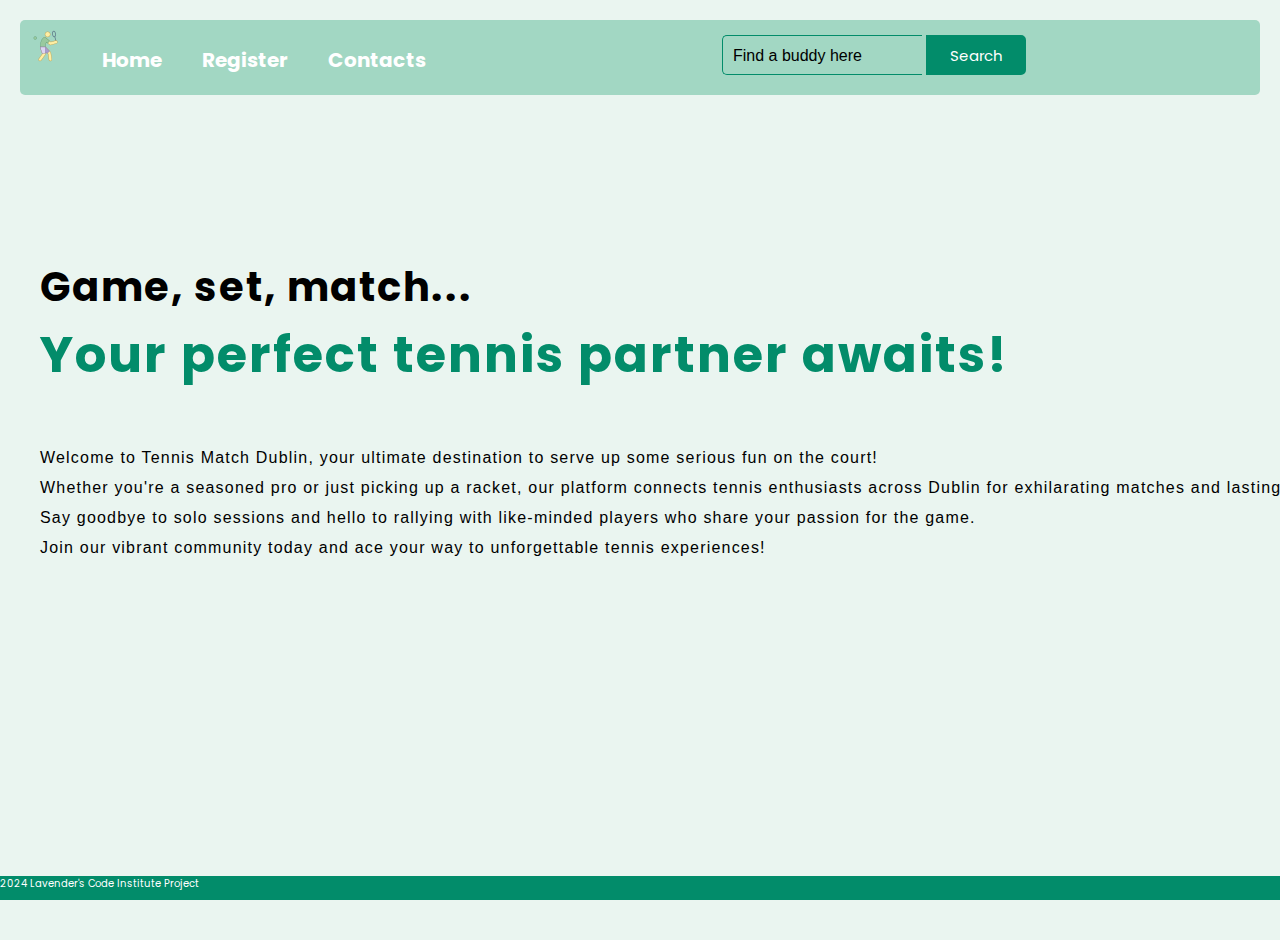
<file: index.html>
<!DOCTYPE html>
<html lang="en">


<head>
   <!-- Meta tags for search engine -->
   <meta name="description" content="Tennis match. Finding tennis buddies in Dublin, Ireland.">
   <meta name="keywords" content="tennis buddy, tennis partner, tennis, ireland, sport, exercise">
   <meta name="viewport" content="width-device-width, initial-scale=1.0">
   <!-- Website title -->
   <title>Tennis Buddy Match | Home</title>


   <!-- Favicons -->
   <link rel="icon" type="image/png" sizes="32x32" href="assets/favicon/favicon32tennisplayer.png">
    <meta charset= "UTF-8" >
       <meta http-equiv="X-UA-Compatible" content="IE=edge">
       <meta name="viewport" content="width=device-width, initial-scale=1.0">
   <!-- Stylesheet -->
   <link rel="stylesheet" href="assets/css/style.css">
</head>


<body>
   <div class="main">
       <div class="navbar">
           <div class="sitelogo"><a href="#"><img src="assets/favicon/favicon32tennisplayer.png" alt = "Atennis player icon"></a>
           </div>


           <!-- The navigation bar menu details -->
           <div class="sitemenu">
               <ul>
                   <li><a href="#">Home</a></li>
                   <li><a href="register.html">Register</a></li>
                   <li><a href="contact.html">Contacts</a></li>
               </ul>
           </div>
           <!-- Search bar on the navigation bar menu-->
           <div class="searchbar">
               <input class="searchoption" type="search" name="search" placeholder="Find a buddy here">
               <button class="btn">Search</button>


           </div>
       </div>
       <!-- A bit of content about what the site is about -->
       <div class="pagecontent">
           <h1> Game, set, match...<br><span>Your perfect tennis partner awaits!</span></h1><br><br>
           <p class="paragraph"> Welcome to Tennis Match Dublin, your ultimate destination to serve up some serious fun
               on the court! <br>
               Whether you're a seasoned pro or just picking up a racket, our platform connects tennis enthusiasts
               across Dublin for exhilarating matches and lasting friendships. <br>
               Say goodbye to solo sessions and hello to rallying with like-minded players who share your passion for
               the game. <br>
               Join our vibrant community today and ace your way to unforgettable tennis experiences!
           </p>

           <!-- Registration and login for the site -->
           <div class="homepageform">
               <h2>Login Details</h2>
               <input type="email" name="email" placeholder="Enter your email address here">
               <input type="password" name="password" placeholder="Enter your password here">
               <button class="loginbtn">Login</button>


               <p class="registerlink">You don't have an account?<br>
                   <a href="register.html">Register</a> for an account here
               </p>


           </div>
       </div>
   </div>
   <footer id="footer">2024 Lavender's Code Institute Project</footer>
</body>


</html>
</file>
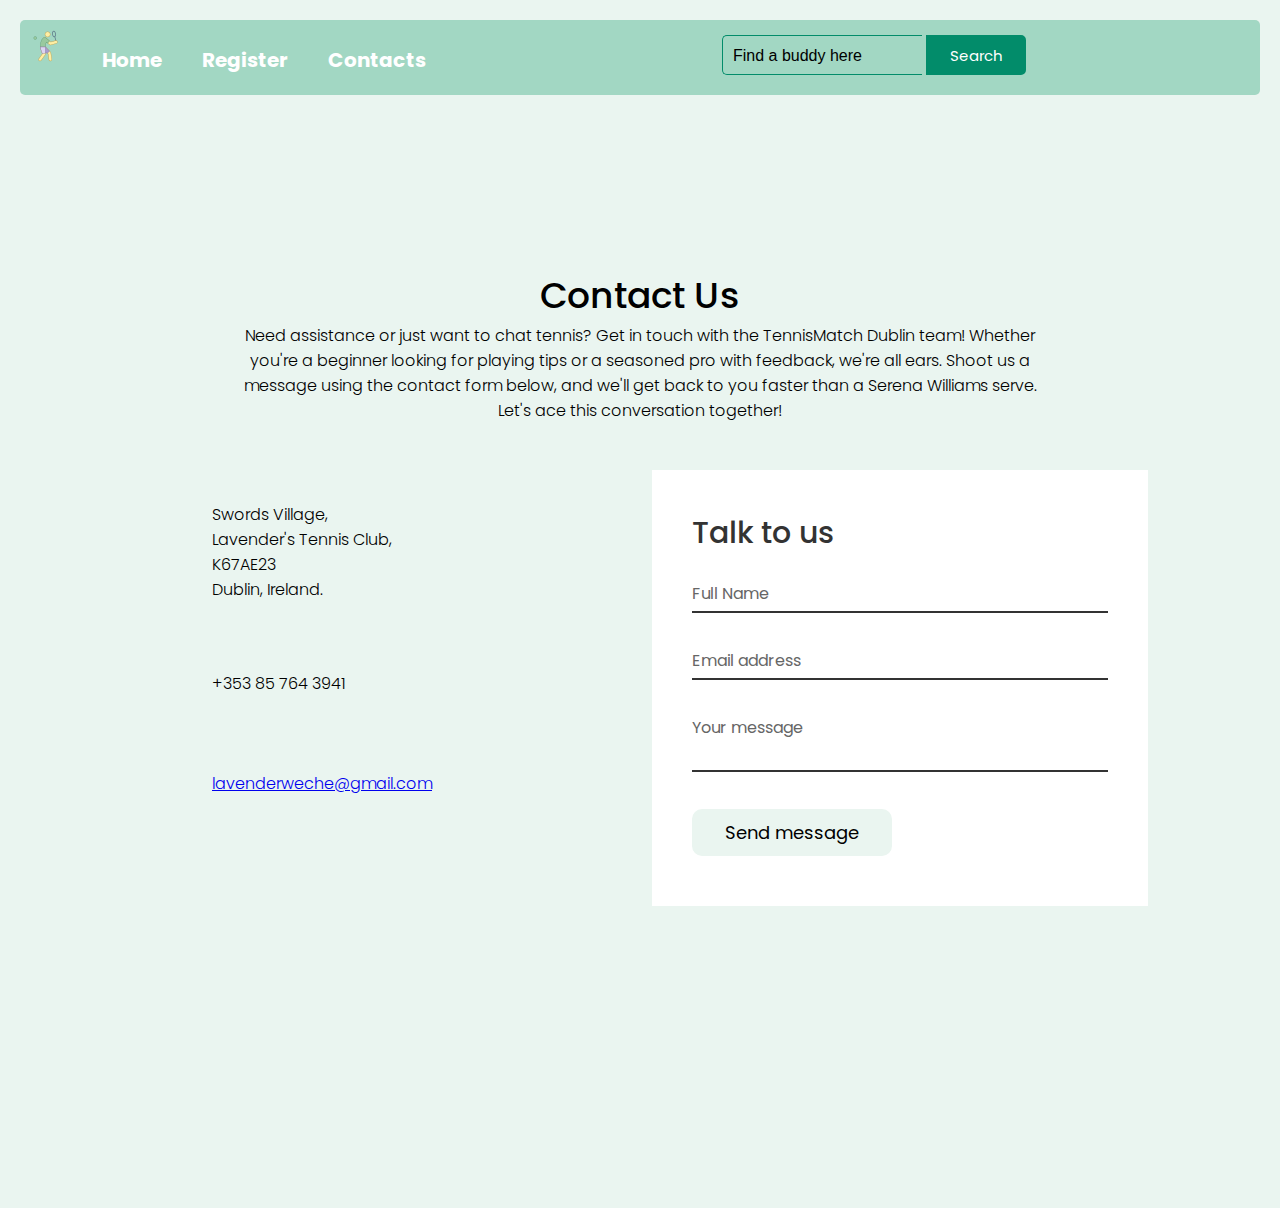
<file: contact.html>
<!DOCTYPE html>
<html lang="en">

<head>
    <!-- Meta tags for seacrch engine -->
    <meta name="description" content="Tennis match. Finding tennis buddies in Dublin, Ireland.">
    <meta name="keywords" content="tennis buddy, tennis partner, tennis, ireland, sport, exercise">
    <meta name="viewport" content="width-device-width, initial-scale=1.0">

    <link rel="stylesheet" href="https://cdnjs.cloudflare.com/ajax/libs/font-awesome/6.5.1/css/all.min.css"
        integrity="sha512-DTOQO9RWCH3ppGqcWaEA1BIZOC6xxalwEsw9c2QQeAIftl+Vegovlnee1c9QX4TctnWMn13TZye+giMm8e2LwA=="
        crossorigin="anonymous" referrerpolicy="no-referrer" />

    <!-- Website title -->
    <title>Tennis Buddy Match | Contact Us</title>

    <!-- Favicons -->
    <link rel="icon" type="image/png" sizes="32x32" href="assets/favicon/favicon32tennisplayer.png">

    <meta charset="UTF-8">
    <meta http-equiv="X-UA-Compatible" content="IE=edge">
    <meta name="viewport" content="width=device-width, initial-scale=1.0">

    <link rel="stylesheet" href="assets/css/style.css">
</head>

<body>
    <div class="main">
        <div class="navbar">
            <div class="sitelogo"><a href="#"><img src="assets/favicon/favicon32tennisplayer.png" alt="A tennis player icon"></a>
            </div>

            <!-- The navigation bar menu details -->
            <div class="sitemenu">
                <ul>
                    <li><a href="index.html">Home</a></li>
                    <li><a href="register.html">Register</a></li>
                    <li><a href="#">Contacts</a></li>
                </ul>
            </div>

            <!-- Search bar on the navigation bar menu-->
            <div class="searchbar">
                <input class="searchoption" type="search" name="search" placeholder="Find a buddy here">
                <button class="btn">Search</button>
            </div>

        </div>

        <section class="contact">
            <div class="contactusdetails">
                <h2>Contact Us</h2>
                <p>
                    Need assistance or just want to chat tennis? Get in touch with the TennisMatch Dublin team!
                    Whether you're a beginner looking for playing tips or a seasoned pro with feedback, we're all
                    ears. Shoot us a message using the contact form below, and we'll get back to you faster than a
                    Serena Williams serve. Let's ace this conversation together!
                </p>
            </div>
            <div class="contactcontainer">
                <div class="contactdetails">
                    <div class="box">
                        <div class="icon"><i class="fa fa-map-pin" aria-hidden="true"></i></div>
                        <div class="text">
                            <h3>Address</h3>
                            <p>Swords Village, <br> Lavender's Tennis Club,<br>K67AE23 <br> Dublin, Ireland.</p>
                        </div>
                    </div>
                    <div class="box">
                        <div class="icon"><i class="fa fa-phone" aria-hidden="true"></i></div>
                        <div class="text">
                            <h3>Phone</h3>
                            <p>+353 85 764 3941</p>
                        </div>
                    </div>
                    <div class="box">
                        <div class="icon"><i class="fa fa-envelope" aria-hidden="true"></i></div>
                        <div class="text">
                            <h3>Email</h3>
                            <p><a href="mailto:lavenderweche@gmail.com">lavenderweche@gmail.com</a></p>
                        </div>
                    </div>

                    <div class="box">
                        <div class="icon"><i class="fa fa-share-square" aria-hidden="true"></i></div>
                    </div>
                </div>
                <div class="contactform">
                    <form>
                        <h2>Talk to us</h2>
                        <div class="inputbox">
                            <input type="text" name="fullname" required="required">
                            <span> Full Name </span>
                        </div>
                        <div class="inputbox">
                            <input type="email" name="email" required="required">
                            <span> Email address </span>
                        </div>
                        <div class="inputbox">
                            <textarea required="required"></textarea>
                            <span> Your message </span>
                        </div>
                        <div class="inputbox">
                            <input type="submit" name="submit" value="Send message">
                        </div>
                    </form>
                </div>
            </div>
        </section>
    
            <!-- Footer -->
    <footer>
        <ul id="social-networks">
            <li>
                <a href="https://www.facebook.com" target="_blank" rel="nofollow"><i class="fa-brands fa-facebook"></i></a>
            </li>
            <li>
                <a href="https://www.instagram.com" target="_blank" rel="nofollow"><i
                        class="fa-brands fa-instagram"></i></a>
            </li>
            <li>
                <a href="https://www.twitter.com" target="_blank" rel="nofollow"><i class="fa-brands fa-x-twitter"></i></a>
            </li>
            <li>
                <a href="https://www.youtube.com" target="_blank" rel="nofollow"><i class="fa-brands fa-youtube"></i></a>
            </li>
        </ul>
    </footer>
</div>
</body>

</html>
</file>
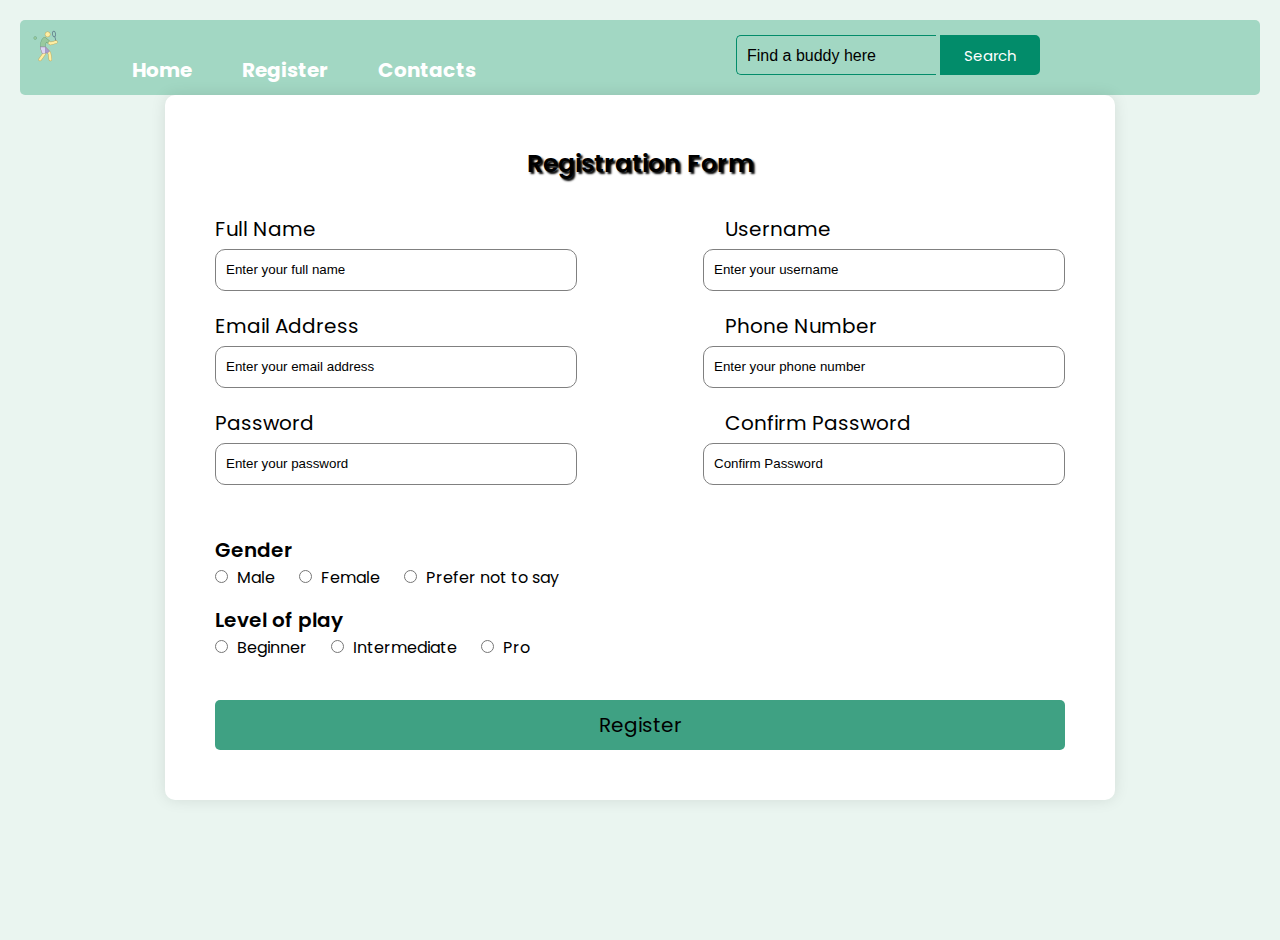
<file: register.html>
<!DOCTYPE html>
<html lang="en">

<head>
    <!-- Meta tags for seacrch engine -->
    <meta name="description" content="Tennis match. Finding tennis buddies in Dublin, Ireland.">
    <meta name="keywords" content="tennis buddy, tennis partner, tennis, ireland, sport, exercise">
    <meta name="viewport" content="width-device-width, initial-scale=1.0">
    <!-- Website page title -->
    <title>Tennis Buddy Match | Registration Details</title>

    <!-- Favicons -->
    <link rel="icon" type="image/png" sizes="32x32" href="assets/favicon/favicon32tennisplayer.png">
    <!-- Stylesheet -->
    <link rel="stylesheet" href="assets/css/style.css">

</head>

<body>
    <div class="main">
        <div class="navbar">
            <div class="sitelogo"><a href="#"><img src="assets/favicon/favicon32tennisplayer.png" alt="A tennis player icon></a>
            </div>

            <!-- The navigation bar menu details -->
            <div class="sitemenu">
                <ul>
                    <li><a href="index.html">Home</a></li>
                    <li><a href="#">Register</a></li>
                    <li><a href="contact.html">Contacts </a></li>
                </ul>
            </div>
            <!-- Search bar on the navigation bar menu-->
            <div class="searchbar">
                <input class="searchoption" type="search" name="search" placeholder="Find a buddy here">
                <button class="btn">Search</button>

            </div>
        </div>
        <!-- Registration form details and input fields-->
        <section class="container">
            <h1 class="formtitle">Registration Form</h1>
            <form action="#">
                <div class="userdetails">
                    <div class="userinputbox">
                        <label for="fullname">Full Name</label>
                        <input type="text" id="fullname" name="fullname" placeholder="Enter your full name">
                    </div>
                    <div class="userinputbox">
                        <label for="username">Username</label>
                        <input type="text" id="username" name="username" placeholder="Enter your username">
                    </div>
                    <div class="userinputbox">
                        <label for="email">Email Address</label>
                        <input type="email" id="email" name="email" placeholder="Enter your email address">
                    </div>
                    <div class="userinputbox">
                        <label for="phonenumber">Phone Number</label>
                        <input type="text" id="phonenumber" name="phonenumber" placeholder="Enter your phone number">
                    </div>
                    <div class="userinputbox">
                        <label for="password">Password</label>
                        <input type="password" id="password" name="password" placeholder="Enter your password">
                    </div>
                    <div class="userinputbox">
                        <label for="confirmpassword">Confirm Password</label>
                        <input type="password" id="confirmpassword" name="password" placeholder="Confirm Password">
                    </div>
                </div>
                <div class="genderoptions">
                    <span class="gendertitle">Gender</span>
                    <div class="gendercategory">
                        <input type="radio" id="male" name="gender">
                        <label for="male">Male</label>
                        <input type="radio" id="female" name="gender">
                        <label for="female">Female</label>
                        <input type="radio" id="other" name="gender">
                        <label for="other">Prefer not to say</label>
                    </div>
                </div>
                <div class="leveloptions">
                    <span class="leveltitle">Level of play</span>
                    <div class="levelcategory">

                        <input type="radio" id="beginner" name="level">
                        <label for="beginner">Beginner</label>
                        <input type="radio" id="intermediate" name="level">
                        <label for="intermediate">Intermediate</label>
                        <input type="radio" id="pro" name="level">
                        <label for="pro">Pro</label>
                    </div>
                </div>
                <div class="submitformbtn">
                    <input type="submit" value="Register">
                </div>
            </form>
        </section>

    </div>
</body>
</html>
</file>
<file: assets/css/style.css>
/* Google poppins font */
@import url('https://fonts.googleapis.com/css2?family=Poppins:wght@300;400&display=swap');


* {
    margin: 0;
    padding: 0;
    font-family: "Poppins", sans-serif;


}


body {
    min-height: 100vh;
    display: flex;
    justify-content: center;
    align-items: center;
    padding: 20px;
    justify-content: center;
    background: #EAF5F0;
}


/*Footer on all pages details */
#footer {
    position: absolute;
    bottom: 0;
    width: 100%;
    height: 1.5rem;
    background: #EAF5F0;
    font-size: x-small;
    align-items: center;
    font-family: "Poppins", sans-serif;
    color: black;
}


/* Main page content */
.main {
    width: 100%;
    background: #EAF5F0;
    background-position: center;
    background-size: cover;
    height: 100vh;
    flex: 1 0 auto;
}


/* Nav bar menu */
.navbar {
    width: 100%;
    height: 75px;
    margin: auto;
    background-color: #EAF5F0;
    border-radius: 5px;
    display: flex;
}


/* Site logo */
.sitelogo a {
    text-decoration: none;
    color: black;
    padding-left: 10px;
    padding-top: 10px;
    float: left;
    font-size: 20px;


}


/* Site menu*/
.sitemenu {
    width: 400px;
    float: left;
    height: 70px;
}


/* Site menu as a list */
ul {
    float: left;
    display: flex;
    justify-content: center;
    align-items: center;
}


ul li {
    list-style: none;
    margin-left: 40px;
    margin-top: 25px;
    font-size: 20px;
}


ul li a {
    transition: 0.5s ease-in-out;
    text-decoration: none;
    color: black;
    font-weight: bold;
}


ul li a:hover {
    color: #028c6a;
}


/* Navigation bar search bar */
.searchbar {
    width: 350px;
    float: left;
    margin-left: 260px;
}


.searchoption {


    width: 200px;
    height: 40px;
    background: transparent;
    border: 1px solid #028c6a;
    border-right: none;
    margin-top: 15px;
    color: black;
    font-size: 16px;
    padding: 10px;
    border-bottom-left-radius: 5px;
    border-top-left-radius: 5px;
}


/* Navigation search bar button */
.btn {
    height: 40px;
    width: 100px;
    font-size: 15px;
    background: #028c6a;
    border: 3px solid #028c6a;
    margin-top: 15px;
    color: black;
    border-bottom-right-radius: 5px;
    border-top-right-radius: 5px;


}


.btn:focus {
    outline: none
}


.searchoption:focus {
    outline: none;
}


/* Main page content paragraphs */
.pagecontent {
    width: 1800px;
    height: auto;
    margin: auto;
    color: black;
    position: relative;
}


.pagecontent .paragraph {
    padding-left: 20px;
    padding-bottom: 25px;
    font-family: Arial;
    letter-spacing: 1.2px;
    line-height: 30px;
}


.pagecontent h1 {
    font-size: 40px;
    padding-left: 20px;
    margin-top: 9%;
    letter-spacing: 2px;
}


.pagecontent .btncontent {
    width: 210px;
    height: 50px;
    background: #EAF5F0;
    border: none;
    font-size: 16px;
    margin-bottom: 10px;
    margin-left: 20px;
    border-radius: 10px;
    cursor: pointer;
}


.pagecontent .btncontent a {
    text-decoration: none;
    color: white;
    transition: 0.4s ease;
    border-color: white;
    font-family: Arial;
    font-weight: bold;
}


.btncontent:hover {
    background-color: #92cfba;


}


.pagecontent span {
    color: #EAF5F0;
    font-size: 50px;
}


/* Main page content registration and login form */
.homepageform {
    width: 250px;
    height: 380px;
    background: #EAF5F0;
    position: absolute;
    top: -20px;
    left: 1450px;
    border-radius: 10px;
    padding: 25px;
}


.loginbtn {
    width: 240px;
    height: 50px;
    background: #EAF5F0;
    border: none;
    border-radius: 10px;
    margin-top: 30px;
    font-size: 16px;
    cursor: pointer;
    color: white;
}


.loginbtn:hover {
    background: white;
    color: #028c6a;
}


.loginbtn a {
    text-decoration: none;
    color: white;
    font-weight: bold;
}


.homepageform h2 {
    width: 220px;
    font-family: Arial;
    text-align: center;
    color: black;
    font-size: 20px;
    border-radius: 10px;
    margin: 2px;
    padding: 8px;
}


.homepageform input {
    width: 240px;
    height: 36px;
    background: transparent;
    border-bottom: 1px solid #EAF5F0;
    border-top: none;
    border-right: none;
    border-left: none;
    color: black;
    font-size: 14px;
    letter-spacing: 1px;
    margin-top: 30px;
    font-family: Arial;
}


.homepageform .registerlink {
    font-family: Arial;
    font-size: 15px;
    padding-top: 20px;
    text-align: center;
}


.homepageform .link a {
    text-decoration: none;
    color: #EAF5F0;
}


.homepageform input:focus {
    outline: none;
}


::placeholder {
    color: black;
    font-family: Arial;
}


footer {
    background-color: lavender;
}


/* The form container and controls styling */
.container {
    position: relative;
    max-width: 700px;
    width: 100%;
    background: white;
    padding: 50px;
    margin: auto;
    border-radius: 10px;
    box-shadow: 0 0 15px rgba(0, 0, 0, 0.1);
    justify-content: center;
}


.formtitle {
    font-size: 25px;
    color: black;
    font-weight: 600;
    text-align: center;
    padding-bottom: 5px;
    text-shadow: 2px 2px 2px black;
    border-bottom: solid 1px white;


}


.userdetails {
    display: flex;
    flex-wrap: wrap;
    justify-content: space-between;
    padding: 20px 0;
}


.userinputbox:nth-child(2n) {
    justify-content: end;
}


.userinputbox {
    display: flex;
    flex-wrap: wrap;
    width: 50%;
    padding-bottom: 15px;


}


.userinputbox label {
    width: 80%;
    color: black;
    font-size: 20px;
    font-weight: 400;
    margin: 5px 0;
}


.userinputbox input {
    width: 80%;
    height: 40px;
    border-radius: 10px;
    outline: none;
    border: 1px solid grey;
    padding: 0 10px;


}


.gendertitle {
    color: black;
    font-size: 20px;
    font-weight: 600;
}


.genderoptions {
    margin: 15px 0;
    color: black;
}


.genderoptions label {
    padding: 0 20px 0 5px;
}


.leveltitle {
    color: black;
    font-size: 20px;
    font-weight: 600;
    font-family: "Poppins", sans-serif;
}


.leveloptions {
    margin: 15px 0;
    color: black;
}


.leveloptions label {
    padding: 0 20px 0 5px;
    font-family: "Poppins", sans-serif;
}


.genderoptions label,
.genderoptions input,
.submitformbtn input {
    cursor: pointer;
}


.submitformbtn {
    margin-top: 40px;
}


.submitformbtn input {
    display: block;
    width: 100%;
    margin-top: 10px;
    font-size: 20px;
    padding: 10px;
    border: none;
    border-radius: 5px;
    color: black;
    background: #3fa183;
}


.submitformbtn input:hover {
    background: #92cfba;
    color: #d1ede1;
}


/* This is for the responsiveness functionality for the registration page that has the registration form*/
@media(max-width:600px) {
    .container {
        min-width: 250px;
    }


    .userinputbox {
        margin-bottom: 12px;
        width: 100%;


    }


    .userinputbox:nth-child(2n) {
        justify-content: space-between;
    }


    .genderoptions {
        display: flex;
        justify-content: space-between;
        width: 100%;
    }


    .userdetails {
        max-height: 380px;
        overflow: auto;
    }


    .userdetails::-webkit-scrollbar {
        width: 0;
    }
}


/*Contact us page styling*/
.contact {
    position: relative;
    min-height: 100vh;
    padding: 50px 100px;
    display: flex;
    justify-content: center;
    align-items: center;
    flex-direction: column;
}


.contact .contactusdetails {
    max-width: 800px;
    text-align: center;
}


.contact .contactusdetails h2 {
    font-size: 36px;
    font-weight: 500;
    color: black;
}


.contact .contactusdetails p {
    font-weight: 300;
    color: black;
}


.contactcontainer {
    width: 100%;
    display: flex;
    justify-content: center;
    align-items: center;
    margin-top: 30px;
}


.contactcontainer .contactdetails {
    width: 50%;
    display: flex;
    flex-direction: column;


}


.contactcontainer .contactdetails .box {
    position: relative;
    display: flex;
    padding: 20px 0;


}


.contactcontainer .contactdetails .box .icon {
    min-width: 60px;
    height: 60px;
    display: flex;
    justify-content: center;
    align-items: center;
    border-radius: 50%;
    font-size: 22px;
    color: black;


}


.contactcontainer .contactdetails .box .text {


    display: flex;
    margin-left: 20px;
    font-size: 16px;
    color: black;
    flex-direction: column;
    font-weight: 300;


}


.contactcontainer .contactdetails .box .text h3 {
    color: black;
    font-weight: 700;


}


.contactform {
    width: 40%;
    padding: 40px;
    background: #fff;


}


.contactform h2 {
    font-size: 30px;
    color: #333;
    font-weight: 500;


}


.contactform .inputbox {
    position: relative;
    width: 100%;
    margin-top: 10px;
}


/* Google poppins font */
@import url('https://fonts.googleapis.com/css2?family=Poppins:wght@300;400&display=swap');




* {
    margin: 0;
    padding: 0;
    font-family: "Poppins", sans-serif;


}


body {
    min-height: 100vh;
    display: flex;
    justify-content: center;
    align-items: center;
    padding: 20px;
    justify-content: center;
    background: #EAF5F0;
}


/*Footer on all pages details */
#footer {
    position: absolute;
    bottom: 0;
    width: 100%;
    height: 1.5rem;
    background: #028c6a;
    border-color: none;
    font-size: x-small;
    align-items: center;
    font-family: "Poppins", sans-serif;
    color: white;
}


/* Main page content */
.main {
    width: 100%;
    background: #EAF5F0;
    background-position: center;
    background-size: cover;
    height: 100vh;
    flex: 1 0 auto;
}


/* Nav bar menu */
.navbar {
    width: 100%;
    height: 75px;
    margin: auto;
    background-color: #a2d7c3;
    border-radius: 5px;
    display: flex;
}


/* Site logo */
.sitelogo a {
    text-decoration: none;
    color: white;
    padding-left: 10px;
    padding-top: 10px;
    float: left;
    font-size: 20px;


}


/* Site menu*/
.sitemenu {
    width: 400px;
    float: left;
    height: 70px;
}


/* Site menu as a list */
ul {
    float: left;
    display: flex;
    justify-content: center;
    align-items: center;
}


ul li {
    list-style: none;
    margin-left: 40px;
    margin-top: 25px;
    font-size: 20px;
}


ul li a {
    transition: 0.5s ease-in-out;
    text-decoration: none;
    color: white;
    font-weight: bold;
}


ul li a:hover {
    color: #028c6a;
}


/* Navigation bar search bar */
.searchbar {
    width: 350px;
    float: left;
    margin-left: 260px;
}


.searchoption {


    width: 200px;
    height: 40px;
    background: transparent;
    border: 1px solid #028c6a;
    border-right: none;
    margin-top: 15px;
    color: white;
    font-size: 16px;
    padding: 10px;
    border-bottom-left-radius: 5px;
    border-top-left-radius: 5px;
}


/* Navigation search bar button */
.btn {
    height: 40px;
    width: 100px;
    font-size: 15px;
    background: #028c6a;
    border: 3px solid #028c6a;
    margin-top: 15px;
    color: white;
    border-bottom-right-radius: 5px;
    border-top-right-radius: 5px;


}


.btn:focus {
    outline: none
}


.searchoption:focus {
    outline: none;
}


/* Main page content paragraphs */
.pagecontent {
    width: 1800px;
    height: auto;
    margin: auto;
    color: black;
    position: relative;
}


.pagecontent .paragraph {
    padding-left: 20px;
    padding-bottom: 25px;
    font-family: Arial;
    letter-spacing: 1.2px;
    line-height: 30px;
}


.pagecontent h1 {
    font-size: 40px;
    padding-left: 20px;
    margin-top: 9%;
    letter-spacing: 2px;
}


.pagecontent .btncontent {
    width: 210px;
    height: 50px;
    background: #EAF5F0;
    border: none;
    font-size: 16px;
    margin-bottom: 10px;
    margin-left: 20px;
    border-radius: 10px;
    cursor: pointer;
}


.pagecontent .btncontent a {
    text-decoration: none;
    color: white;
    transition: 0.4s ease;
    border-color: white;
    font-family: Arial;
    font-weight: bold;
}


.btncontent:hover {
    background-color: #92cfba;


}


.pagecontent span {
    color: #028c6a;
    font-size: 50px;
}


/* Main page content registration and login form */
.homepageform {
    width: 250px;
    height: 380px;
    background: #EAF5F0;
    position: absolute;
    top: -20px;
    left: 1450px;
    border-radius: 10px;
    padding: 25px;
}


.loginbtn {
    width: 240px;
    height: 50px;
    background: #028c6a;
    border: none;
    border-radius: 10px;
    margin-top: 30px;
    font-size: 16px;
    cursor: pointer;
    color: white;
}


.loginbtn:hover {
    background: white;
    color: #028c6a;
}


.loginbtn a {
    text-decoration: none;
    color: white;
    font-weight: bold;
}


.homepageform h2 {
    width: 220px;
    font-family: Arial;
    text-align: center;
    color: white;
    font-size: 20px;
    border-radius: 10px;
    margin: 2px;
    padding: 8px;
}


.homepageform input {
    width: 240px;
    height: 36px;
    background: transparent;
    border-bottom: 1px solid #028c6a;
    border-top: none;
    border-right: none;
    border-left: none;
    color: black;
    font-size: 14px;
    letter-spacing: 1px;
    margin-top: 30px;
    font-family: Arial;
}


.homepageform .registerlink {
    font-family: Arial;
    font-size: 15px;
    padding-top: 20px;
    text-align: center;
}


.homepageform .link a {
    text-decoration: none;
    color: #028c6a;
}


.homepageform input:focus {
    outline: none;
}


::placeholder {
    color: black;
    font-family: Arial;
}


footer {
    background-color: #EAF5F0;
}


/* The form container and controls styling */
.container {
    position: relative;
    max-width: 850px;
    width: 100%;
    background: white;
    padding: 50px;
    margin: auto;
    border-radius: 10px;
    box-shadow: 0 0 15px rgba(0, 0, 0, 0.1);
    justify-content: center;
}


.formtitle {
    font-size: 25px;
    color: black;
    font-weight: 600;
    text-align: center;
    padding-bottom: 5px;
    text-shadow: 2px 2px 2px black;
    border-bottom: solid 1px white;


}


.userdetails {
    display: flex;
    flex-wrap: wrap;
    justify-content: space-between;
    padding: 20px 0;
}


.userinputbox:nth-child(2n) {
    justify-content: end;
}


.userinputbox {
    display: flex;
    flex-wrap: wrap;
    width: 50%;
    padding-bottom: 15px;


}


.userinputbox label {
    width: 80%;
    color: black;
    font-size: 20px;
    font-weight: 400;
    margin: 5px 0;
}


.userinputbox input {
    width: 80%;
    height: 40px;
    border-radius: 10px;
    outline: none;
    border: 1px solid grey;
    padding: 0 10px;


}


.gendertitle {
    color: black;
    font-size: 20px;
    font-weight: 600;
}


.genderoptions {
    margin: 15px 0;
    color: black;
}


.genderoptions label {
    padding: 0 20px 0 5px;
}


.leveltitle {
    color: black;
    font-size: 20px;
    font-weight: 600;
    font-family: "Poppins", sans-serif;
}


.leveloptions {
    margin: 15px 0;
    color: black;
}


.leveloptions label {
    padding: 0 20px 0 5px;
    font-family: "Poppins", sans-serif;
}


.genderoptions label,
.genderoptions input,
.submitformbtn input {
    cursor: pointer;
}


.submitformbtn {
    margin-top: 40px;
}


.submitformbtn input {
    display: block;
    width: 100%;
    margin-top: 10px;
    font-size: 20px;
    padding: 10px;
    border: none;
    border-radius: 5px;
    color: black;
    background: #3fa183;
}


.submitformbtn input:hover {
    background: #92cfba;
    color: #d1ede1;
}


/* This is for the responsiveness functionality for the registration page that has the registration form*/
@media(max-width:600px) {
    .container {
        min-width: 250px;
    }


    .userinputbox {
        margin-bottom: 12px;
        width: 100%;


    }


    .userinputbox:nth-child(2n) {
        justify-content: space-between;
    }


    .genderoptions {
        display: flex;
        justify-content: space-between;
        width: 100%;
    }


    .userdetails {
        max-height: 380px;
        overflow: auto;
    }


    .userdetails::-webkit-scrollbar {
        width: 0;
    }
}


/*Contact us page styling*/
.contact {
    position: relative;
    min-height: 100vh;
    padding: 50px 100px;
    display: flex;
    justify-content: center;
    align-items: center;
    flex-direction: column;
}


.contact .contactusdetails {
    max-width: 800px;
    text-align: center;
}


.contact .contactusdetails h2 {
    font-size: 36px;
    font-weight: 500;
    color: black;
}


.contact .contactusdetails p {
    font-weight: 300;
    color: black;
}


.contactcontainer {
    width: 100%;
    display: flex;
    justify-content: center;
    align-items: center;
    margin-top: 30px;
}


.contactcontainer .contactdetails {
    width: 50%;
    display: flex;
    flex-direction: column;


}


.contactcontainer .contactdetails .box {
    position: relative;
    display: flex;
    padding: 20px 0;


}


.contactcontainer .contactdetails .box .icon {
    min-width: 60px;
    height: 60px;
    display: flex;
    justify-content: center;
    align-items: center;
    border-radius: 50%;
    font-size: 22px;
    color: black;


}


.contactcontainer .contactdetails .box .text {


    display: flex;
    margin-left: 20px;
    font-size: 16px;
    color: black;
    flex-direction: column;
    font-weight: 300;


}


.contactcontainer .contactdetails .box .text h3 {
    color: #EAF5F0;
    font-weight: 700;


}


.contactform {
    width: 40%;
    padding: 40px;
    background: #fff;


}


.contactform h2 {
    font-size: 30px;
    color: #333;
    font-weight: 500;


}


.contactform .inputbox input,
.contactform .inputbox textarea {
    width: 100%;
    padding: 5px 0;
    font-size: 16px;
    margin: 10px 0;
    border: none;
    border-bottom: 2px solid #333;
    outline: none;
    resize: none;
}


.contactform .inputbox span {
    position: absolute;
    left: 0;
    padding: 5px 0;
    font-size: 16px;
    margin: 10px 0;
    pointer-events: none;
    transition: 0.5s;
    color: #666;
}


.contactform .inputbox input:focus~span,
.contactform .inputbox input:valid~span,
.contactform .inputbox textarea:focus~span,
.contactform .inputbox textarea:valid~span {
    color: black;
    font-size: 12px;
    transform: translateY(-20px);
}




.contactform .inputbox input[type="submit"] {
    width: 200px;
    background: #EAF5F0;
    color: black;
    border: none;
    cursor: pointer;
    padding: 10px;
    font-size: 18px;
    border-radius: 10px;
}


#social-networks {
    text-align: center;
    padding: 20px 0;
    display: flex;
    justify-content: space-evenly;
    list-style-type: none;
}


#social-networks i {
    font-size: 160%;
    padding: 5%;
    color: #3a3a3a;
}


@media(max-width:990px) {
    .contact {
        padding: 50px;
    }

    .contactcontainer {
        flex-direction: column;
    }

    .contactcontainer .contactdetails {
        margin-bottom: 40px;
    }

    .contactcontainer .contactdetails,
    .contactform {
        width: 100%;
    }
}
</file>
